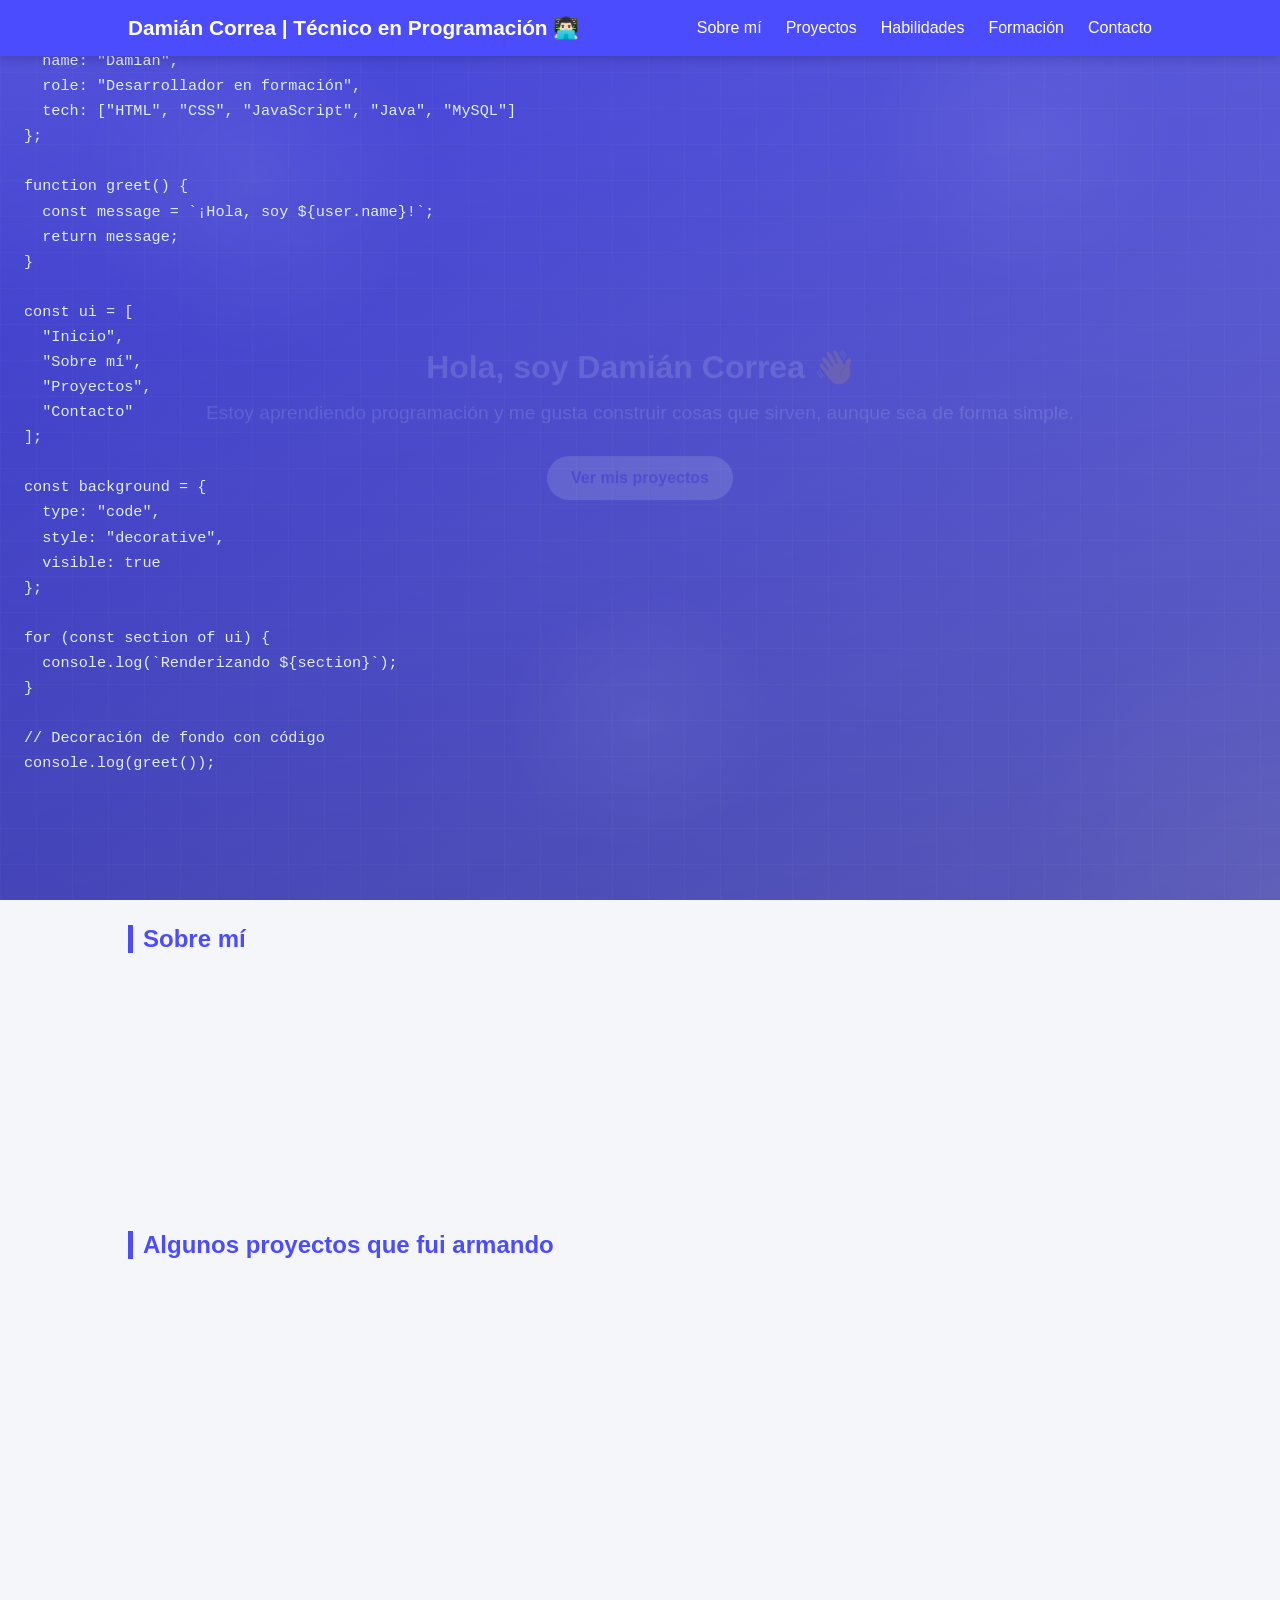
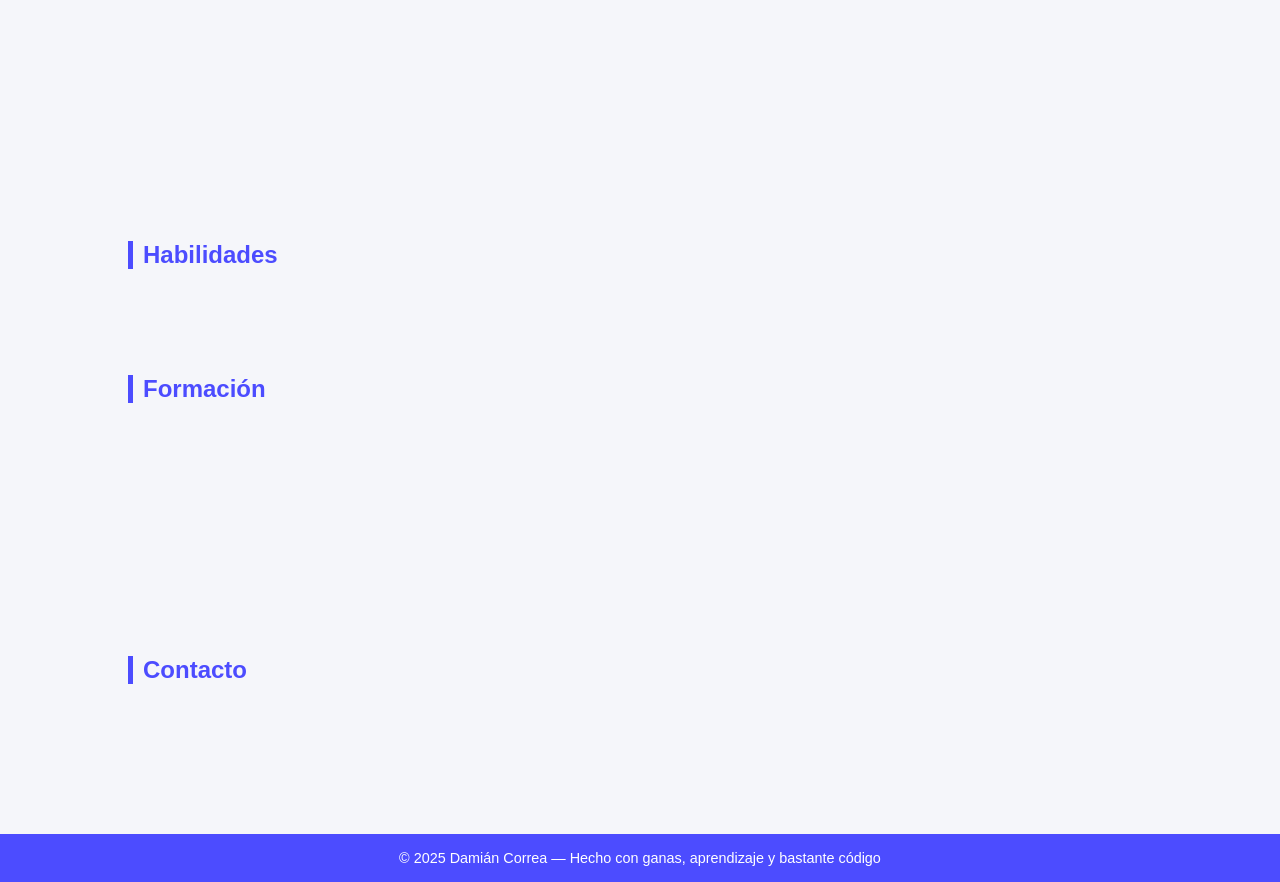
<file: index.html>
<!DOCTYPE html>
<html lang="en">
<head>
  <meta charset="UTF-8" />
  <meta http-equiv="refresh" content="0; url=Portafolio.html" />
  <title>Redirecting...</title>
</head>
<body>
  <p>Redirecting to portfolio...</p>
</body>
</html>
</file>
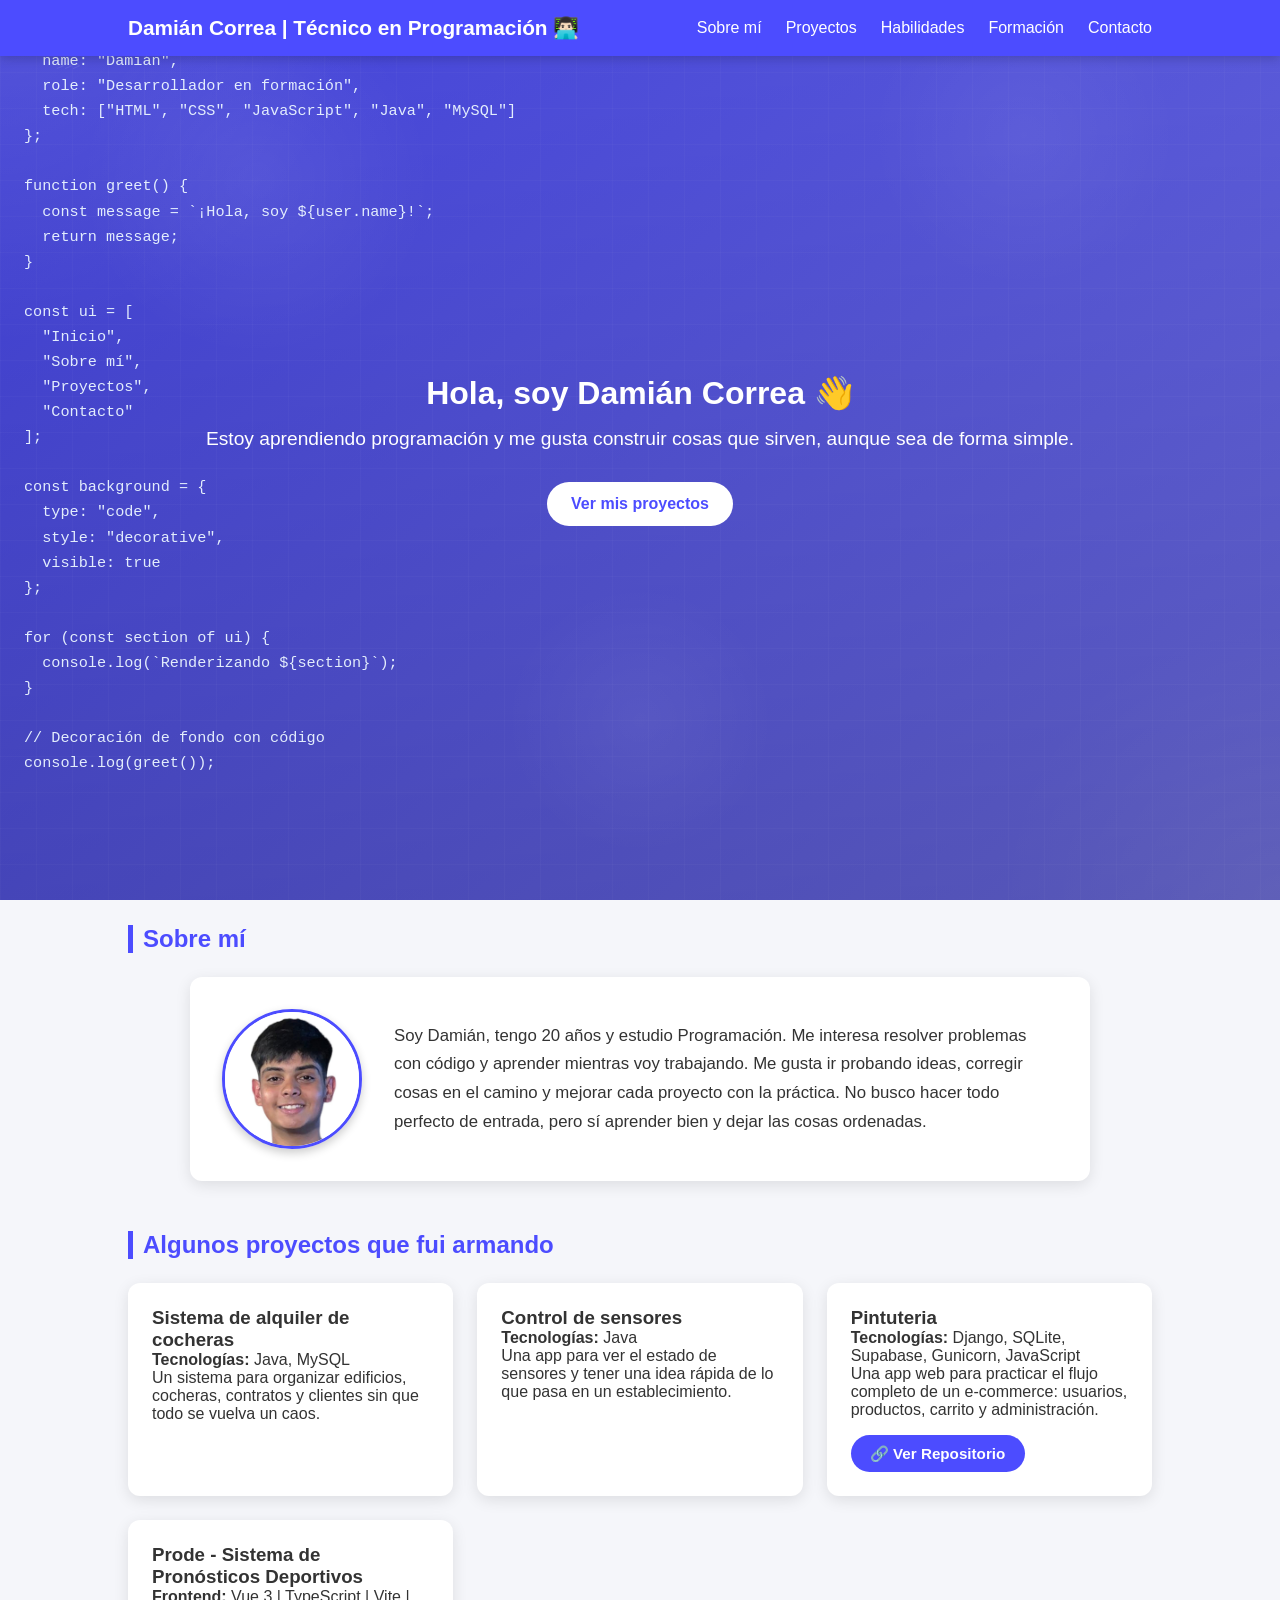
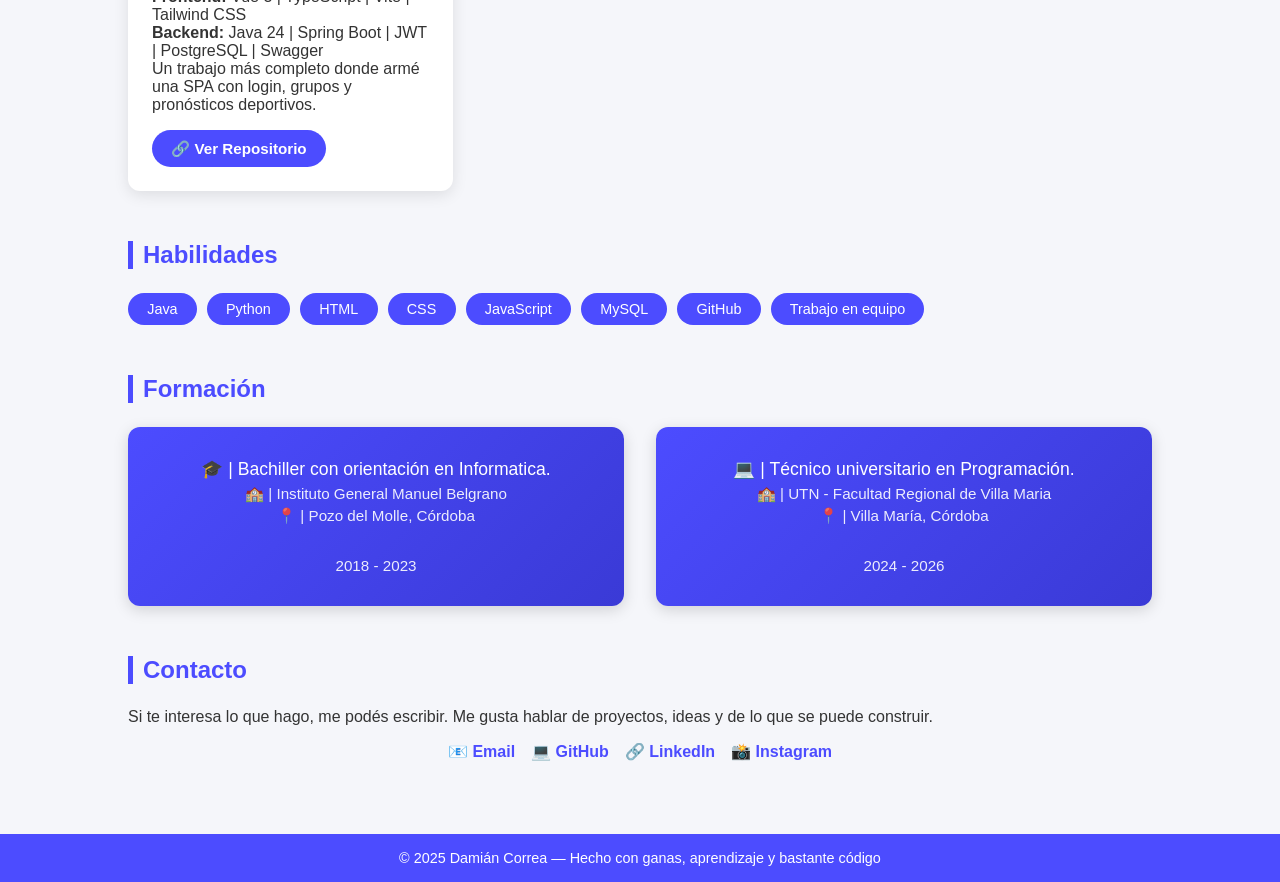
<file: Portafolio.html>
<!DOCTYPE html>
<html lang="es">
<head>
  <meta charset="UTF-8" />
  <meta name="viewport" content="width=device-width, initial-scale=1.0" />
  <title>Portafolio de Damián Correa</title>
  <link rel="stylesheet" href="style.css" />
</head>
<body>
  <!-- ---------- NAVBAR ---------- -->
  <nav class="navbar">
    <div class="logo">Damián Correa | Técnico en Programación 👨🏻‍💻</div>
    <ul class="nav-links">
      <li><a href="#sobre-mi">Sobre mí</a></li>
      <li><a href="#proyectos">Proyectos</a></li>
      <li><a href="#habilidades">Habilidades</a></li>
      <li><a href="#formacion">Formación</a></li>
      <li><a href="#contacto">Contacto</a></li>
    </ul>
  </nav>

  <!-- ---------- INICIO ---------- -->
  <header class="hero">
    <div class="hero-bg-decor" aria-hidden="true">
      <pre class="hero-bg-code"><code>const user = {
  name: "Damián",
  role: "Desarrollador en formación",
  tech: ["HTML", "CSS", "JavaScript", "Java", "MySQL"]
};

function greet() {
  const message = `¡Hola, soy ${user.name}!`;
  return message;
}

const ui = [
  "Inicio",
  "Sobre mí",
  "Proyectos",
  "Contacto"
];

const background = {
  type: "code",
  style: "decorative",
  visible: true
};

for (const section of ui) {
  console.log(`Renderizando ${section}`);
}

// Decoración de fondo con código
console.log(greet());
</code></pre>
    </div>

    <h1>Hola, soy Damián Correa 👋</h1>
    <p>Estoy aprendiendo programación y me gusta construir cosas que sirven, aunque sea de forma simple.</p>
    <a href="#proyectos" class="btn">Ver mis proyectos</a>
  </header>

  <!-- ---------- SOBRE MÍ ---------- -->
  <section id="sobre-mi">
  <h2>Sobre mí</h2>
  <div class="about-container fade-in">
    <img src="img/damian.jpg" alt="Foto de Damián Correa" class="perfil-foto" />
    <div class="about-text">
      <p>
        Soy Damián, tengo 20 años y estudio Programación. Me interesa resolver problemas con código y aprender mientras voy trabajando.
        Me gusta ir probando ideas, corregir cosas en el camino y mejorar cada proyecto con la práctica. No busco hacer todo perfecto de entrada, pero sí aprender bien y dejar las cosas ordenadas.
      </p>
    </div>
  </div>
</section>

  <!-- ---------- PROYECTOS ---------- -->
  <section id="proyectos">
    <h2>Algunos proyectos que fui armando</h2>
    <div class="projects">
      <div class="project fade-in">
        <h3>Sistema de alquiler de cocheras</h3>
        <p><strong>Tecnologías:</strong> Java, MySQL</p>
        <p>Un sistema para organizar edificios, cocheras, contratos y clientes sin que todo se vuelva un caos.</p>
      </div>
      <div class="project fade-in">
        <h3>Control de sensores</h3>
        <p><strong>Tecnologías:</strong> Java</p>
        <p>Una app para ver el estado de sensores y tener una idea rápida de lo que pasa en un establecimiento.</p>
      </div>
      <div class="project fade-in">
        <h3>Pintuteria</h3>
        <p><strong>Tecnologías:</strong> Django, SQLite, Supabase, Gunicorn, JavaScript</p>
        <p>Una app web para practicar el flujo completo de un e-commerce: usuarios, productos, carrito y administración.</p>
        <a href="https://github.com/Nachoo154/metodologia.git" target="_blank" rel="noopener noreferrer" class="btn-proyecto">🔗 Ver Repositorio</a>
      </div>
      <div class="project fade-in">
        <h3>Prode - Sistema de Pronósticos Deportivos</h3>
        <p><strong>Frontend:</strong> Vue 3 | TypeScript | Vite | Tailwind CSS</p>
        <p><strong>Backend:</strong> Java 24 | Spring Boot | JWT | PostgreSQL | Swagger</p>
        <p>Un trabajo más completo donde armé una SPA con login, grupos y pronósticos deportivos.</p>
        <a href="https://github.com/usuario/tpi_prode" target="_blank" class="btn-proyecto">🔗 Ver Repositorio</a>
      </div>
    </div>
  </section>

  <!-- ---------- HABILIDADES ---------- -->
  <section id="habilidades">
    <h2>Habilidades</h2>
    <div class="skills-list fade-in">
      <span>Java</span>
      <span>Python</span>
      <span>HTML</span>
      <span>CSS</span>
      <span>JavaScript</span>
      <span>MySQL</span>
      <span>GitHub</span>
      <span>Trabajo en equipo</span>
    </div>
  </section>

  <!-- ---------- FORMACIÓN ---------- -->
 <section id="formacion">
  <h2>Formación</h2>
  <div class="formacion-container fade-in">

    <button class="formacion-boton" onclick="window.open('https://maps.google.com/?q=Instituto+General+Manuel+Belgrano+Pozo+del+Molle+Córdoba')">
      🎓 | Bachiller con orientación en Informatica.
 <br>
      <span>🏫 | Instituto General Manuel Belgrano</span>
      <span>📍 | Pozo del Molle, Córdoba</span>
 <br>
      <span>2018 - 2023</span>
    </button>

    <button class="formacion-boton" onclick="window.open('https://maps.google.com/?q=[UTN+Villa+Maria]')">
      💻 | Técnico universitario en Programación. <br>
      <span>🏫 | UTN - Facultad Regional de Villa Maria</span>
      <span>📍 | Villa María, Córdoba</span>
      <br><span>2024 - 2026</span>
    </button>

  </div>
</section>




  <!-- ---------- CONTACTO ---------- -->
  <section id="contacto">
    <h2>Contacto</h2>
    <p class="fade-in">Si te interesa lo que hago, me podés escribir. Me gusta hablar de proyectos, ideas y de lo que se puede construir.</p>
    <div class="contact-links fade-in">
  <a id="gmail-link" href="#">📧 Email</a>
  <a href="https://github.com/damiancorrea02" target="_blank">💻 GitHub</a>
  <a href="https://www.linkedin.com/in/dami%C3%A1n-correa-341482391/" target="_blank">🔗 LinkedIn</a>
  <a href="https://www.instagram.com/damian_correa96/" target="_blank">📸 Instagram</a>
</div>

  </section>

  <!-- ---------- FOOTER ---------- -->
  <footer>
    <p>© 2025 Damián Correa — Hecho con ganas, aprendizaje y bastante código</p>
  </footer>

  <script src="script.js"></script>
</body>
</html>
</file>
<file: style.css>
/* ---------- RESET ---------- */
* {
  margin: 0;
  padding: 0;
  box-sizing: border-box;
  font-family: "Poppins", sans-serif;
}

body {
  background-color: #f5f6fa;
  color: #333;
  scroll-behavior: smooth;
}

/* ---------- NAVBAR ---------- */
.navbar {
  position: fixed;
  top: 0;
  width: 100%;
  background-color: #4c4cff;
  color: white;
  display: flex;
  justify-content: space-between;
  align-items: center;
  padding: 1rem 10%;
  z-index: 10;
  box-shadow: 0 2px 10px rgba(0, 0, 0, 0.2);
}

.navbar .logo {
  font-size: 1.3rem;
  font-weight: bold;
}

.nav-links {
  list-style: none;
  display: flex;
  gap: 1.5rem;
}

.nav-links a {
  color: white;
  text-decoration: none;
  transition: color 0.3s ease;
}

.nav-links a:hover {
  color: #a6a6ff;
}

/* ---------- HERO ---------- */
.hero {
  position: relative;
  min-height: 100vh;
  background: linear-gradient(135deg, #4c4cff, #7a7aff);
  color: white;
  display: flex;
  flex-direction: column;
  justify-content: center;
  align-items: center;
  text-align: center;
  padding: 2rem;
  overflow: hidden;
}

.hero-bg-decor {
  position: absolute;
  inset: 0;
  pointer-events: none;
  opacity: 1;
}

.hero-bg-decor::before {
  content: "";
  position: absolute;
  inset: 0;
  background: radial-gradient(circle at top left, rgba(255, 255, 255, 0.12), transparent 22%),
              radial-gradient(circle at bottom right, rgba(255, 255, 255, 0.08), transparent 18%);
}

.hero-bg-code {
  position: absolute;
  inset: 0;
  width: 100%;
  height: 100%;
  background: linear-gradient(180deg, rgba(0, 0, 0, 0.14) 0%, rgba(0, 0, 0, 0.28) 100%);
  padding: 1.5rem 1.5rem;
  overflow: hidden;
}

.hero-bg-code::before {
  content: "";
  position: absolute;
  inset: 0;
  background-image: linear-gradient(rgba(255,255,255,0.03) 1px, transparent 1px),
                    linear-gradient(90deg, rgba(255,255,255,0.03) 1px, transparent 1px);
  background-size: 100% 36px, 36px 100%;
  opacity: 0.8;
  pointer-events: none;
}

.hero-bg-code::after {
  content: "";
  position: absolute;
  inset: 0;
  background: radial-gradient(circle at 20% 20%, rgba(255,255,255,0.07), transparent 14%),
              radial-gradient(circle at 80% 15%, rgba(255,255,255,0.05), transparent 12%),
              radial-gradient(circle at 50% 80%, rgba(255,255,255,0.05), transparent 14%);
  pointer-events: none;
}

.hero-bg-code code {
  position: relative;
  display: block;
  width: 100%;
  height: 100%;
  margin: 0;
  font-family: "Fira Code", "Courier New", Courier, monospace;
  font-size: 0.95rem;
  line-height: 1.65;
  color: rgba(235, 245, 255, 0.95);
  white-space: pre-wrap;
  z-index: 1;
  text-align: left;
}

.hero-bg-code code::before {
  content: ">>> ";
  color: rgba(255,255,255,0.38);
  position: absolute;
  left: 2rem;
  top: 2rem;
  font-size: 0.85rem;
  opacity: 0.25;
}

.hero h1,
.hero p,
.hero .btn {
  position: relative;
  z-index: 3;
  animation: fadeDown 1.2s ease forwards;
}

.hero p {
  margin-top: 1rem;
  font-size: 1.2rem;
  opacity: 0.9;
}

.hero-visual {
  display: flex;
  flex-wrap: wrap;
  gap: 1.5rem;
  justify-content: center;
  align-items: center;
  margin: 2rem 0 0.5rem;
}

.hero-avatar {
  width: 120px;
  height: 120px;
  border-radius: 50%;
  background: rgba(255, 255, 255, 0.18);
  border: 2px solid rgba(255, 255, 255, 0.35);
  display: flex;
  align-items: center;
  justify-content: center;
  font-size: 3rem;
  box-shadow: 0 12px 30px rgba(0, 0, 0, 0.12);
}

.hero-code {
  max-width: 320px;
  background: rgba(255, 255, 255, 0.14);
  border: 1px solid rgba(255, 255, 255, 0.25);
  border-radius: 18px;
  padding: 1rem 1.2rem;
  text-align: left;
  box-shadow: inset 0 0 0 1px rgba(255, 255, 255, 0.05);
}

.hero-code pre {
  margin: 0;
  font-family: "Fira Code", "Courier New", Courier, monospace;
  font-size: 0.95rem;
  line-height: 1.5;
  color: #eff2ff;
  white-space: pre-wrap;
}

.btn {
  margin-top: 2rem;
  background-color: white;
  color: #4c4cff;
  padding: 0.8rem 1.5rem;
  border-radius: 25px;
  font-weight: bold;
  text-decoration: none;
  transition: all 0.3s ease;
}

.btn:hover {
  background-color: #333;
  color: white;
}

.btn-proyecto {
  display: inline-block;
  margin-top: 1rem;
  background-color: #4c4cff;
  color: white;
  padding: 0.6rem 1.2rem;
  border-radius: 20px;
  font-weight: bold;
  text-decoration: none;
  font-size: 0.95rem;
  transition: all 0.3s ease;
}

.btn-proyecto:hover {
  background-color: #333;
  transform: scale(1.05);
}

/* ---------- SECCIONES ---------- */
section {
  padding: 5rem 10%;
}

h2 {
  color: #4c4cff;
  margin-bottom: 1.5rem;
  border-left: 5px solid #4c4cff;
  padding-left: 10px;
}

/* ---------- PROYECTOS ---------- */
.projects {
  display: grid;
  grid-template-columns: repeat(auto-fit, minmax(280px, 1fr));
  gap: 1.5rem;
}

.project {
  background: white;
  border-radius: 12px;
  padding: 1.5rem;
  box-shadow: 0 4px 15px rgba(0, 0, 0, 0.1);
  transition: transform 0.3s ease, box-shadow 0.3s ease;
}

.project:hover {
  transform: translateY(-5px);
  box-shadow: 0 8px 20px rgba(0, 0, 0, 0.2);
}

/* ---------- HABILIDADES ---------- */
.skills-list {
  display: flex;
  flex-wrap: wrap;
  gap: 10px;
}

.skills-list span {
  background: #4c4cff;
  color: white;
  padding: 0.5rem 1.2rem;
  border-radius: 25px;
  font-size: 0.9rem;
  transition: background 0.3s ease;
}

.skills-list span:hover {
  background: #6b6bff;
}

/* ---------- CONTACTO ---------- */
.contact-links {
  display: flex;
  justify-content: center;
  flex-wrap: wrap;
  gap: 1rem;
  margin-top: 1rem;
}

.contact-links a {
  color: #4c4cff;
  text-decoration: none;
  font-weight: bold;
  transition: color 0.3s ease;
}

.contact-links a:hover {
  color: #2d2df7;
}

/* ---------- FOOTER ---------- */
footer {
  background-color: #4c4cff;
  color: white;
  text-align: center;
  padding: 1rem 0;
  font-size: 0.9rem;
  margin-top: 3rem;
}

/* ---------- ANIMACIONES ---------- */
@keyframes fadeDown {
  from {
    opacity: 0;
    transform: translateY(-30px);
  }
  to {
    opacity: 1;
    transform: translateY(0);
  }
}

.fade-in {
  opacity: 0;
  transform: translateY(20px);
  transition: all 0.8s ease-out;
}

.fade-in.visible {
  opacity: 1;
  transform: translateY(0);
}

/* ---------- RESPONSIVE ---------- */
@media (max-width: 768px) {
  .nav-links {
    display: none;
  }

  .hero h1 {
    font-size: 1.8rem;
  }

  section {
    padding: 3rem 5%;
  }
}
/* === Estilos para la sección SOBRE MÍ con foto === */
.about-container {
  display: flex;
  align-items: center;
  justify-content: flex-start;
  gap: 2rem;
  background: #fff;
  padding: 2rem;
  border-radius: 12px;
  box-shadow: 0 4px 15px rgba(0, 0, 0, 0.1);
  max-width: 900px;
  margin: 0 auto;
}

.perfil-foto {
  width: 140px; /* tamaño más chico */
  height: 140px;
  object-fit: cover;
  border-radius: 50%;
  border: 3px solid #4c4cff;
  box-shadow: 0 4px 10px rgba(0, 0, 0, 0.2);
}

.about-text {
  flex: 1;
  text-align: left;
}

.about-text p {
  font-size: 1.05rem;
  line-height: 1.7;
  color: #333;
}

@media (max-width: 768px) {
  .about-container {
    flex-direction: column;
    text-align: center;
  }

  .perfil-foto {
    width: 120px;
    height: 120px;
  }

  .about-text {
    text-align: center;
  }
}
/* === Reducir altura entre secciones === */
section {
  padding-top: 40px;
  padding-bottom: 40px;
}

/* Si querés todavía menos altura, probá con */
section {
  padding-top: 25px;
  padding-bottom: 25px;
}
/* === Formación en columnas === */
.formacion-container {
  display: flex;
  justify-content: center;
  align-items: stretch;
  gap: 2rem;
  flex-wrap: wrap; /* para que se acomode bien en pantallas chicas */
  margin-top: 1.5rem;
}

.formacion-card {
  background: #fff;
  flex: 1 1 350px; /* ocupa espacio flexible, con mínimo de 350px */
  padding: 1.5rem;
  border-radius: 12px;
  box-shadow: 0 4px 15px rgba(0, 0, 0, 0.1);
  transition: transform 0.3s ease, box-shadow 0.3s ease;
}

.formacion-card:hover {
  transform: translateY(-5px);
  box-shadow: 0 6px 20px rgba(0, 0, 0, 0.15);
}

.formacion-card h3 {
  color: #4c4cff;
  margin-bottom: 0.8rem;
}

.formacion-card p {
  margin: 4px 0;
  color: #333;
}

@media (max-width: 768px) {
  .formacion-container {
    flex-direction: column;
  }
}
/* === Botones de formación === */
.formacion-container {
  display: flex;
  justify-content: center;
  align-items: center;
  gap: 2rem;
  flex-wrap: wrap;
  margin-top: 1.5rem;
}

.formacion-boton {
  flex: 1 1 300px;
  background: linear-gradient(135deg, #4c4cff, #3a3ad6);
  color: #fff;
  border: none;
  border-radius: 12px;
  padding: 1.8rem;
  font-size: 1.1rem;
  cursor: pointer;
  box-shadow: 0 4px 15px rgba(0, 0, 0, 0.15);
  transition: all 0.3s ease;
  text-align: center;
  line-height: 1.5;
}

.formacion-boton span {
  display: block;
  font-size: 0.95rem;
  opacity: 0.9;
}

.formacion-boton:hover {
  transform: translateY(-5px);
  box-shadow: 0 6px 25px rgba(0, 0, 0, 0.2);
  background: linear-gradient(135deg, #3a3ad6, #2f2fae);
}

@media (max-width: 768px) {
  .formacion-container {
    flex-direction: column;
  }

  .formacion-boton {
    width: 100%;
  }
}
#lang-btn {
  position: fixed;
  top: 1rem;
  right: 1rem;
  background: #3a3ad6;
  color: #fff;
  border: none;
  border-radius: 8px;
  padding: 0.5rem 1rem;
  cursor: pointer;
  font-size: 0.9rem;
  z-index: 1000;
  transition: all 0.3s ease;
}

#lang-btn:hover {
  background: #2f2fae;
  transform: scale(1.05);
}
#lang-btn {
  position: fixed;
  top: 1rem;
  right: 1rem;
  background: #3a3ad6;
  color: #fff;
  border: none;
  border-radius: 8px;
  padding: 0.5rem 1rem;
  cursor: pointer;
  font-size: 0.9rem;
  z-index: 1000;
  transition: all 0.3s ease;
}

#lang-btn:hover {
  background: #2f2fae;
  transform: scale(1.05);
}
</file>
